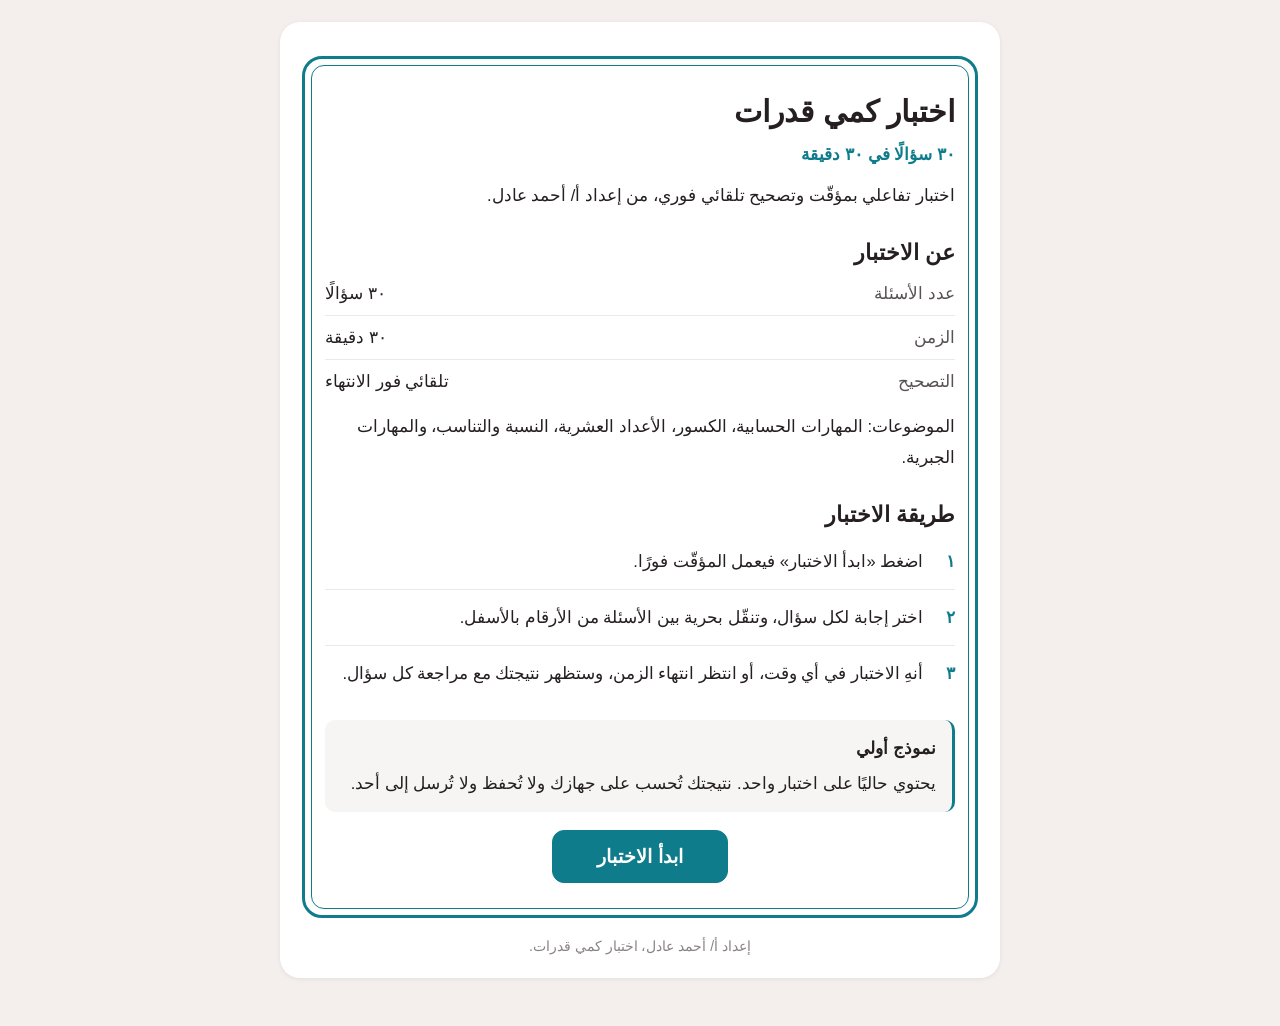
<file: qudrat-test/index.html>
<!DOCTYPE html>
<html lang="ar" dir="rtl">
<head>
<meta charset="UTF-8">
<meta name="viewport" content="width=device-width, initial-scale=1.0, viewport-fit=cover">
<title>اختبار كمي قدرات</title>
<meta name="description" content="اختبار تفاعلي بمؤقّت وتصحيح تلقائي فوري، من إعداد أ/ أحمد عادل.">
<meta property="og:title" content="اختبار كمي قدرات">
<meta property="og:description" content="اختبار تفاعلي بمؤقّت وتصحيح تلقائي فوري، من إعداد أ/ أحمد عادل.">
<style>

html { direction: rtl; }
body {
  margin: 0; background: #f4efec; color: #251f21;
  font-family: 'Segoe UI', Tahoma, 'Noto Kufi Arabic', Arial, sans-serif;
  font-size: 16.5px; -webkit-text-size-adjust: 100%;
}
.qd-page { max-width: 720px; margin: 0 auto; padding: 22px 14px 48px; }
.qd-card { background: #fff; border-radius: 20px; padding: 30px 22px 24px; box-shadow: 0 1px 4px rgba(37,31,33,.08); }
.qd-title { font-size: 30px; font-weight: 700; margin: 4px 0 10px; line-height: 1.5; }
.qd-factline { color: #0e7c8b; font-weight: 600; font-size: 17px; margin: 0 0 14px; }
.qd-intro { line-height: 2; margin: 0 0 4px; }
.qd-h2 { font-size: 22px; font-weight: 700; margin: 28px 0 6px; }
.qd-factrow { display: flex; justify-content: space-between; gap: 14px; padding: 12px 0; border-top: 1px solid #eae9ea; }
.qd-factrow:first-child { border-top: none; }
.qd-factrow .qd-fl { color: #585254; }
.qd-note { background: #f7f5f4; border-right: 3px solid #0e7c8b; border-radius: 10px; padding: 12px 16px; line-height: 2; margin-top: 18px; }
.qd-note b { display: block; margin-bottom: 2px; }
.qd-footer { text-align: center; color: #8a8386; font-size: 14px; margin-top: 20px; }
.qd-score-head { margin-bottom: 4px; }

.qd-frame {
  position: relative;
  border: 3px solid #0e7c8b;
  border-radius: 20px;
  padding: 26px 20px;
  margin: 4px 0 16px;
}
.qd-frame::before {
  content: "";
  position: absolute;
  inset: 6px;
  border: 1.5px solid #0e7c8b;
  border-radius: 13px;
  pointer-events: none;
}
.qd-topics { margin: 8px 0 0; line-height: 1.9; }
.qd-startrow { display: flex; justify-content: center; margin: 18px 0 6px; }
.qd-btn {
  font: inherit;
  font-weight: 600;
  border-radius: 12px;
  border: 1.5px solid #0e7c8b;
  padding: 12px 22px;
  min-height: 48px;
  cursor: pointer;
  background: #fff;
  color: #0e7c8b;
}
.qd-btn:disabled { opacity: 0.4; cursor: default; }
.qd-primary { background: #0e7c8b; color: #fff; }
.qd-ghost { background: transparent; color: #0e7c8b; }
.qd-big { font-size: 19px; padding: 14px 44px; }
.qd-compact { min-height: 40px; padding: 8px 14px; font-size: 14px; }
.qd-bar {
  display: flex;
  align-items: center;
  justify-content: space-between;
  gap: 12px;
  flex-wrap: wrap;
  padding-bottom: 12px;
}
.qd-timer {
  font-size: 26px;
  font-weight: 700;
  color: #0e7c8b;
  font-variant-numeric: tabular-nums;
}
.qd-low { color: #ed313e; }
.qd-progress { font-weight: 600; }
.qd-track { height: 8px; border-radius: 4px; background: #eae9ea; overflow: hidden; margin-bottom: 18px; }
.qd-fill { height: 100%; background: #0e7c8b; transition: width 0.3s ease; }
.qd-qcard { margin-bottom: 16px; }
.qd-qhead { display: flex; justify-content: flex-start; margin-bottom: 6px; }
.qd-badge {
  display: inline-flex;
  align-items: center;
  justify-content: center;
  min-width: 38px;
  height: 38px;
  padding: 0 6px;
  border-radius: 50%;
  background: #0e7c8b;
  color: #fff;
  font-weight: 700;
  font-size: 17px;
}
.qd-badge.qd-small { min-width: 30px; height: 30px; font-size: 14px; }
.qd-stem { font-size: 19px; font-weight: 600; line-height: 2; margin: 8px 0 16px; }
.qd-rstem { font-size: 16px; font-weight: 500; margin: 6px 0 10px; }
.qd-opts { display: grid; gap: 10px; grid-template-columns: 1fr; }
@media (min-width: 560px) {
  .qd-opts { grid-template-columns: 1fr 1fr; }
}
.qd-opt {
  display: flex;
  align-items: center;
  gap: 10px;
  min-height: 52px;
  padding: 10px 14px;
  border: 1.5px solid #eae9ea;
  border-radius: 12px;
  background: #fff;
  font: inherit;
  font-size: 17px;
  text-align: start;
  cursor: pointer;
}
.qd-opt:hover { border-color: #0e7c8b; }
.qd-sel { border-color: #0e7c8b; background: #e6f3f4; box-shadow: inset 0 0 0 1px #0e7c8b; }
.qd-letter { color: #0e7c8b; font-weight: 700; white-space: nowrap; }
.qd-optval { flex: 1; text-align: right; }
.qd-review .qd-opt { cursor: default; }
.qd-review .qd-opt:hover { border-color: #eae9ea; }
.qd-review .qd-correct:hover { border-color: #0e7c8b; }
.qd-review .qd-wrong:hover { border-color: #ed313e; }
.qd-correct { border-color: #0e7c8b !important; background: #e6f3f4; }
.qd-wrong { border-color: #ed313e !important; background: #fdecec; }
.qd-mark { font-weight: 700; font-size: 18px; }
.qd-mok { color: #0e7c8b; }
.qd-mbad { color: #ed313e; }
.qd-nav { display: flex; justify-content: space-between; gap: 12px; margin: 6px 0 4px; }
.qd-grid {
  display: grid;
  grid-template-columns: repeat(auto-fill, minmax(46px, 1fr));
  gap: 8px;
  margin-top: 16px;
}
.qd-gbtn {
  min-height: 44px;
  border-radius: 10px;
  border: 1.5px solid #eae9ea;
  background: #fff;
  font: inherit;
  font-weight: 600;
  cursor: pointer;
}
.qd-gbtn.qd-done { background: #0e7c8b; color: #fff; border-color: #0e7c8b; }
.qd-gbtn.qd-cur { outline: 2.5px solid #0e7c8b; outline-offset: 1px; }
.qd-overlay {
  position: fixed;
  inset: 0;
  background: rgba(37, 31, 33, 0.4);
  display: flex;
  align-items: center;
  justify-content: center;
  padding: 24px;
  z-index: 50;
}
.qd-dialog {
  background: #fff;
  border-radius: 16px;
  border: 2px solid #0e7c8b;
  padding: 24px;
  max-width: 420px;
  width: 100%;
}
.qd-dlgt { font-size: 20px; font-weight: 700; margin: 0 0 8px; }
.qd-dlg { line-height: 1.9; margin: 0 0 18px; }
.qd-dlgb { display: flex; gap: 10px; flex-wrap: wrap; }
.qd-score { text-align: center; margin: 10px 0 16px; }
.qd-scorebig { font-size: 52px; font-weight: 700; color: #0e7c8b; line-height: 1.1; }
.qd-of { font-size: 24px; color: #585254; }
.qd-pct { font-size: 22px; font-weight: 600; color: #0e7c8b; }
.qd-stats { display: grid; grid-template-columns: repeat(3, 1fr); gap: 10px; margin-bottom: 8px; }
.qd-stat {
  border: 1.5px solid #eae9ea;
  border-radius: 12px;
  padding: 12px 8px;
  text-align: center;
  display: flex;
  flex-direction: column;
  gap: 2px;
}
.qd-statn { font-size: 24px; font-weight: 700; }
.qd-statl { font-size: 13px; color: #585254; }
.qd-ok .qd-statn { color: #0e7c8b; }
.qd-bad .qd-statn { color: #ed313e; }
.qd-rq { border-top: 1px solid #eae9ea; padding: 14px 0; }
.qd-rqhead { display: flex; align-items: center; gap: 10px; }
.qd-chip { font-size: 13px; font-weight: 600; color: #585254; border: 1px solid #eae9ea; border-radius: 999px; padding: 3px 12px; }
.qd-chipok { color: #0e7c8b; border-color: #0e7c8b; }
.qd-chipbad { color: #ed313e; border-color: #ed313e; }
.qd-frac {
  display: inline-flex;
  flex-direction: column;
  align-items: center;
  vertical-align: -0.6em;
  margin: 0 0.2em;
  line-height: 1.3;
  font-size: 0.92em;
}
.qd-fn { border-bottom: 1.6px solid currentColor; padding: 0 0.3em; }
.qd-fd { padding: 0 0.3em; }
.qd-sup { font-size: 0.7em; }
.qd-root { display: inline-flex; align-items: flex-start; white-space: nowrap; }
.qd-ri { font-size: 0.72em; margin-inline-start: 0.1em; margin-top: -0.62em; }
.qd-rz { position: relative; display: inline-block; padding-inline-start: 0.72em; }
.qd-rsvg { position: absolute; top: 0.02em; inset-inline-end: 0; width: 100%; height: 1.05em; }
.qd-rb { display: inline-block; padding-top: 0.22em; }
.qd-steps { margin-top: 6px; }
.qd-step { display: flex; gap: 12px; padding: 12px 0; border-top: 1px solid #eae9ea; line-height: 1.9; }
.qd-step:first-child { border-top: none; }
.qd-stepn { color: #0e7c8b; font-weight: 700; min-width: 1.2em; }

</style>
</head>
<body>
<div class="qd-page"><div class="qd-card" id="app"></div></div>
<script>

const QUESTIONS = [{"n": 1, "stem": "إذا كان <span class=\"qd-supw\">س<sup class=\"qd-sup\">٢</sup></span> = ٣٢٤ فإن قيمة س تساوي:", "opts": ["١٦", "١٧", "١٨", "١٩"], "correct": 2}, {"n": 2, "stem": "<span class=\"qd-root\"><sup class=\"qd-ri\">٣</sup><span class=\"qd-rz\"><svg class=\"qd-rsvg\" viewBox=\"0 0 100 30\" preserveAspectRatio=\"none\" aria-hidden=\"true\"><path d=\"M2 5 H94 L92 12 L86 29 L79 16\" fill=\"none\" stroke=\"currentColor\" stroke-width=\"2.4\" stroke-linecap=\"round\" stroke-linejoin=\"round\" vector-effect=\"non-scaling-stroke\"/></svg><span class=\"qd-rb\">٣٤٣</span></span></span> =", "opts": ["٥", "٦", "٧", "٩"], "correct": 2}, {"n": 3, "stem": "أي الأعداد التالية يقبل القسمة على ٣؟", "opts": ["٢٢١٦", "٥٥٢٨", "٢١٣٩", "٤١٣٥"], "correct": 2}, {"n": 4, "stem": "أي الأعداد التالية يقبل القسمة على ٤؟", "opts": ["٧٣١٦", "٥٥٣٧", "١٣١٨", "٥٥٢٦"], "correct": 0}, {"n": 5, "stem": "مصنع ينتج ٤ أنواع من العصير بالترتيب (فراولة، مانجو، تفاح، أناناس)، فما نوع العلبة رقم ١١٥؟", "opts": ["فراولة", "مانجو", "تفاح", "أناناس"], "correct": 2}, {"n": 6, "stem": "أي الأعداد التالية يقبل القسمة على ١١؟", "opts": ["٨٥٥٧", "٦٥٤٥", "٧٣١٢", "٩٨٩٨"], "correct": 1}, {"n": 7, "stem": "سلّم يمكن عدّه ثلاثة ثلاثة دون باقٍ، وخمسة خمسة دون باقٍ، وستة ستة دون باقٍ، فما أقل عدد من درجاته؟", "opts": ["٢٠", "٣٠", "٤٠", "٦٠"], "correct": 1}, {"n": 8, "stem": "عدد الأعداد الأولية من ١ إلى ٣٠ هو:", "opts": ["٨", "٩", "١٠", "١١"], "correct": 2}, {"n": 9, "stem": "أي الأعداد التالية عدد أولي؟", "opts": ["١٠١", "١٠٢", "١٠٥", "١١١"], "correct": 0}, {"n": 10, "stem": "<span class=\"qd-frac\"><span class=\"qd-fn\">٢</span><span class=\"qd-fd\">٩</span></span> + <span class=\"qd-frac\"><span class=\"qd-fn\">٥</span><span class=\"qd-fd\">٩</span></span> =", "opts": ["<span class=\"qd-frac\"><span class=\"qd-fn\">٧</span><span class=\"qd-fd\">١٨</span></span>", "<span class=\"qd-frac\"><span class=\"qd-fn\">٧</span><span class=\"qd-fd\">٩</span></span>", "<span class=\"qd-frac\"><span class=\"qd-fn\">٣</span><span class=\"qd-fd\">٩</span></span>", "<span class=\"qd-frac\"><span class=\"qd-fn\">١</span><span class=\"qd-fd\">٩</span></span>"], "correct": 1}, {"n": 11, "stem": "يقضي ماجد ثلث يومه في النوم وربع يومه في الدراسة، فما الكسر الذي يقضيه في باقي اليوم؟", "opts": ["<span class=\"qd-frac\"><span class=\"qd-fn\">٢</span><span class=\"qd-fd\">٧</span></span>", "<span class=\"qd-frac\"><span class=\"qd-fn\">٥</span><span class=\"qd-fd\">٧</span></span>", "<span class=\"qd-frac\"><span class=\"qd-fn\">٥</span><span class=\"qd-fd\">١٢</span></span>", "<span class=\"qd-frac\"><span class=\"qd-fn\">٧</span><span class=\"qd-fd\">١٢</span></span>"], "correct": 2}, {"n": 12, "stem": "العدد الكسري <span class=\"qd-frac\"><span class=\"qd-fn\">٣</span><span class=\"qd-fd\">٤</span></span> ٢ يساوي:", "opts": ["<span class=\"qd-frac\"><span class=\"qd-fn\">٦</span><span class=\"qd-fd\">٤</span></span>", "<span class=\"qd-frac\"><span class=\"qd-fn\">٨</span><span class=\"qd-fd\">٤</span></span>", "<span class=\"qd-frac\"><span class=\"qd-fn\">٩</span><span class=\"qd-fd\">٤</span></span>", "<span class=\"qd-frac\"><span class=\"qd-fn\">١١</span><span class=\"qd-fd\">٤</span></span>"], "correct": 3}, {"n": 13, "stem": "٢٫٨ + ٣٫٢٣١ =", "opts": ["٣٫٥١١", "٥٫٥١١", "٦٫٠٣١", "٦٫٣١"], "correct": 2}, {"n": 14, "stem": "أقرب عدد إلى ٦٫٧ هو:", "opts": ["٦٫٦٩", "٦٫٨", "٦٫٦", "٦٫٧٤"], "correct": 0}, {"n": 15, "stem": "الكسر <span class=\"qd-frac\"><span class=\"qd-fn\">٥</span><span class=\"qd-fd\">٨</span></span> يساوي:", "opts": ["٠٫٥٨", "٠٫٦٢٥", "٠٫٨٥", "٠٫١٢٥"], "correct": 1}, {"n": 16, "stem": "٦٫٣٥ × ١٠٠ =", "opts": ["٦٣٫٥", "٦٣٥", "٦٣٥٠", "٠٫٦٣٥"], "correct": 1}, {"n": 17, "stem": "اشترى أحمد ٥ أقلام بمبلغ ٤٥ ريالًا، فكم قلمًا يشتري بمبلغ ٨١ ريالًا؟", "opts": ["٧", "٨", "٩", "١٠"], "correct": 2}, {"n": 18, "stem": "دلو سعته ٠٫٠٣ <span class=\"qd-supw\">م<sup class=\"qd-sup\">٣</sup></span> يُستخدم لملء إناء سعته ١٢ <span class=\"qd-supw\">م<sup class=\"qd-sup\">٣</sup></span>، كم مرة يجب ملء الدلو لملء الإناء؟", "opts": ["٤ مرات", "٤٠ مرة", "٤٠٠ مرة", "٤٠٠٠ مرة"], "correct": 2}, {"n": 19, "stem": "ينهي ٥٦ عاملًا مشروعًا في ٣ أيام، فكم عاملًا يلزم لإنهاء المشروع نفسه في يومين؟", "opts": ["٧٢", "٨٤", "٩٠", "٩٦"], "correct": 1}, {"n": 20, "stem": "٤ بقرات تنتج ٤ علب حليب في ٤ أيام، فكم يومًا تحتاج ٨ بقرات لإنتاج ٨ علب؟", "opts": ["٣", "٤", "٥", "٦"], "correct": 1}, {"n": 21, "stem": "حفل به ٤٨ مدعوًّا، وكانت نسبة الرجال إلى النساء ٥:٣، فكم عدد الرجال في الحفل؟", "opts": ["٢٥", "٣٠", "١٨", "١٥"], "correct": 1}, {"n": 22, "stem": "إذا كان ثمن ٣ أثواب ٢٤٠ ريالًا، فإن ثمن ٨ أثواب يساوي:", "opts": ["٤٦٠ ريالًا", "٦٣٠ ريالًا", "٦٤٠ ريالًا", "٦١٠ ريالًا"], "correct": 2}, {"n": 23, "stem": "النسبة بين قياسات زوايا مثلث هي ٢:٣:٤، فما قياس أصغر زاوية؟", "opts": ["١٠°", "٢٠°", "٤٠°", "٦٠°"], "correct": 2}, {"n": 24, "stem": "١٥ + <bdo dir=\"ltr\">(١٢-)</bdo> =", "opts": ["٣", "<bdo dir=\"ltr\">٣-</bdo>", "٢٧", "<bdo dir=\"ltr\">٢٧-</bdo>"], "correct": 0}, {"n": 25, "stem": "قارن بين:<br>القيمة الأولى: <span class=\"qd-supw\"><bdo dir=\"ltr\">(٢-)</bdo><sup class=\"qd-sup\">٦</sup></span> ، القيمة الثانية: <span class=\"qd-supw\"><bdo dir=\"ltr\">(٢-)</bdo><sup class=\"qd-sup\">٩</sup></span>", "opts": ["القيمة الأولى أكبر", "القيمة الثانية أكبر", "القيمتان متساويتان", "المعطيات غير كافية"], "correct": 0}, {"n": 26, "stem": "<bdo dir=\"ltr\">(٥-)</bdo> × <bdo dir=\"ltr\">(٢-)</bdo> =", "opts": ["١٠", "<bdo dir=\"ltr\">١٠-</bdo>", "٧", "<bdo dir=\"ltr\">٧-</bdo>"], "correct": 0}, {"n": 27, "stem": "٩ × <bdo dir=\"ltr\">(٦-)</bdo> =", "opts": ["٥٤", "<bdo dir=\"ltr\">٥٤-</bdo>", "١٥", "<bdo dir=\"ltr\">١٥-</bdo>"], "correct": 1}, {"n": 28, "stem": "<bdo dir=\"ltr\">(٤٢-)</bdo> ÷ ٦ =", "opts": ["<bdo dir=\"ltr\">٧-</bdo>", "٧", "<bdo dir=\"ltr\">٨-</bdo>", "٨"], "correct": 0}, {"n": 29, "stem": "<bdo dir=\"ltr\">(٤٥-)</bdo> ÷ <bdo dir=\"ltr\">(٩-)</bdo> =", "opts": ["<bdo dir=\"ltr\">٥-</bdo>", "٥", "<bdo dir=\"ltr\">٦-</bdo>", "٦"], "correct": 1}, {"n": 30, "stem": "٢٫٥ × ٠٫٤ =", "opts": ["١", "٠٫١", "١٠", "١٠٠"], "correct": 0}];
const TOTAL_SECONDS = 30 * 60;
const LETTERS = ['أ', 'ب', 'ج', 'د'];
const AR_DIGITS = '٠١٢٣٤٥٦٧٨٩';
const toAr = (v) => String(v).replace(/[0-9]/g, (d) => AR_DIGITS[Number(d)]);
const fmtTime = (s) => toAr(Math.floor(s / 60)) + ':' + toAr(String(s % 60).padStart(2, '0'));

let screen = 'intro';
let current = 0;
let answers = [];
let remaining = TOTAL_SECONDS;
let confirming = false;
let timerId = null;

const app = document.getElementById('app');

function start() {
  answers = QUESTIONS.map(() => null);
  current = 0;
  remaining = TOTAL_SECONDS;
  confirming = false;
  screen = 'quiz';
  render();
  if (timerId) clearInterval(timerId);
  timerId = setInterval(() => {
    remaining = Math.max(0, remaining - 1);
    const t = document.getElementById('qd-timer');
    if (t) {
      t.textContent = fmtTime(remaining);
      t.classList.toggle('qd-low', remaining <= 300);
    }
    if (remaining === 0) finish();
  }, 1000);
}

function finish() {
  if (timerId) { clearInterval(timerId); timerId = null; }
  confirming = false;
  screen = 'result';
  render();
}

function introHtml() {
  return `
  <div class="qd-frame">
    <h1 class="qd-title">اختبار كمي قدرات</h1>
    <p class="qd-factline">${toAr(QUESTIONS.length)} سؤالًا في ${toAr(30)} دقيقة</p>
    <p class="qd-intro">اختبار تفاعلي بمؤقّت وتصحيح تلقائي فوري، من إعداد أ/ أحمد عادل.</p>
    <h2 class="qd-h2">عن الاختبار</h2>
    <div class="qd-facts">
      <div class="qd-factrow"><span class="qd-fl">عدد الأسئلة</span><span>${toAr(QUESTIONS.length)} سؤالًا</span></div>
      <div class="qd-factrow"><span class="qd-fl">الزمن</span><span>${toAr(30)} دقيقة</span></div>
      <div class="qd-factrow"><span class="qd-fl">التصحيح</span><span>تلقائي فور الانتهاء</span></div>
    </div>
    <p class="qd-topics">الموضوعات: المهارات الحسابية، الكسور، الأعداد العشرية، النسبة والتناسب، والمهارات الجبرية.</p>
    <h2 class="qd-h2">طريقة الاختبار</h2>
    <div class="qd-steps">
      <div class="qd-step"><span class="qd-stepn">${toAr(1)}</span><span>اضغط «ابدأ الاختبار» فيعمل المؤقّت فورًا.</span></div>
      <div class="qd-step"><span class="qd-stepn">${toAr(2)}</span><span>اختر إجابة لكل سؤال، وتنقّل بحرية بين الأسئلة من الأرقام بالأسفل.</span></div>
      <div class="qd-step"><span class="qd-stepn">${toAr(3)}</span><span>أنهِ الاختبار في أي وقت، أو انتظر انتهاء الزمن، وستظهر نتيجتك مع مراجعة كل سؤال.</span></div>
    </div>
    <div class="qd-note"><b>نموذج أولي</b>يحتوي حاليًا على اختبار واحد. نتيجتك تُحسب على جهازك ولا تُحفظ ولا تُرسل إلى أحد.</div>
    <div class="qd-startrow"><button type="button" class="qd-btn qd-primary qd-big" onclick="start()">ابدأ الاختبار</button></div>
  </div>
  <div class="qd-footer">إعداد أ/ أحمد عادل، اختبار كمي قدرات.</div>`;
}

function quizHtml() {
  const q = QUESTIONS[current];
  const answered = answers.filter((a) => a !== null).length;
  const opts = q.opts.map((o, i) => `
    <button type="button" class="qd-opt${answers[current] === i ? ' qd-sel' : ''}" onclick="choose(${i})">
      <span class="qd-letter">(${LETTERS[i]})</span>
      <span class="qd-optval">${o}</span>
    </button>`).join('');
  const grid = QUESTIONS.map((qq, i) => `
    <button type="button" class="qd-gbtn${answers[i] !== null ? ' qd-done' : ''}${i === current ? ' qd-cur' : ''}" onclick="goTo(${i})">${toAr(qq.n)}</button>`).join('');
  const overlay = confirming ? `
    <div class="qd-overlay" role="dialog" aria-modal="true">
      <div class="qd-dialog">
        <p class="qd-dlgt">إنهاء الاختبار؟</p>
        <p class="qd-dlg">أجبت عن ${toAr(answered)} من ${toAr(QUESTIONS.length)} سؤالًا. سيُصحَّح الاختبار فورًا وتظهر نتيجتك.</p>
        <div class="qd-dlgb">
          <button type="button" class="qd-btn qd-primary" onclick="finish()">إنهاء والتصحيح</button>
          <button type="button" class="qd-btn qd-ghost" onclick="confirming=false;render()">متابعة الحل</button>
        </div>
      </div>
    </div>` : '';
  return `
  <div class="qd-frame">
    <div class="qd-bar">
      <span class="qd-timer${remaining <= 300 ? ' qd-low' : ''}" id="qd-timer">${fmtTime(remaining)}</span>
      <span class="qd-progress">سؤال ${toAr(current + 1)} من ${toAr(QUESTIONS.length)}</span>
      <button type="button" class="qd-btn qd-ghost qd-compact" onclick="confirming=true;render()">إنهاء والتصحيح</button>
    </div>
    <div class="qd-track"><div class="qd-fill" style="width:${(answered / QUESTIONS.length) * 100}%"></div></div>
    <div class="qd-qcard">
      <div class="qd-qhead"><span class="qd-badge">${toAr(q.n)}</span></div>
      <div class="qd-stem">${q.stem}</div>
      <div class="qd-opts">${opts}</div>
    </div>
    <div class="qd-nav">
      <button type="button" class="qd-btn qd-ghost" ${current === 0 ? 'disabled' : ''} onclick="goTo(${current - 1})">السابق</button>
      ${current < QUESTIONS.length - 1
        ? `<button type="button" class="qd-btn qd-primary" onclick="goTo(${current + 1})">التالي</button>`
        : `<button type="button" class="qd-btn qd-primary" onclick="confirming=true;render()">إنهاء الاختبار</button>`}
    </div>
    <div class="qd-grid" aria-label="الانتقال إلى سؤال">${grid}</div>
    ${overlay}
  </div>`;
}

function resultHtml() {
  const answered = answers.filter((a) => a !== null).length;
  const score = QUESTIONS.reduce((s, q, i) => (answers[i] === q.correct ? s + 1 : s), 0);
  const wrong = answered - score;
  const skipped = QUESTIONS.length - answered;
  const used = TOTAL_SECONDS - remaining;
  const pct = Math.round((score / QUESTIONS.length) * 100);
  const verdict = pct >= 80 ? 'ممتاز! نتيجة رائعة.' : pct >= 50 ? 'جيد. راجع الأسئلة الخاطئة بالأسفل.' : 'تحتاج مزيدًا من التدريب. راجع الإجابات الصحيحة بالأسفل.';
  const review = QUESTIONS.map((q, i) => {
    const a = answers[i];
    const state = a === null ? 'بدون إجابة' : a === q.correct ? 'صحيحة' : 'خاطئة';
    const chipCls = a !== null && a === q.correct ? ' qd-chipok' : a === null ? '' : ' qd-chipbad';
    const opts = q.opts.map((o, j) => {
      const cls = j === q.correct ? 'qd-correct' : a === j ? 'qd-wrong' : '';
      const mark = j === q.correct ? '<span class="qd-mark qd-mok">✓</span>'
                 : a === j && j !== q.correct ? '<span class="qd-mark qd-mbad">✗</span>' : '';
      return `<div class="qd-opt qd-ro ${cls}"><span class="qd-letter">(${LETTERS[j]})</span><span class="qd-optval">${o}</span>${mark}</div>`;
    }).join('');
    return `<div class="qd-rq">
      <div class="qd-rqhead"><span class="qd-badge qd-small">${toAr(q.n)}</span><span class="qd-chip${chipCls}">${state}</span></div>
      <div class="qd-stem qd-rstem">${q.stem}</div>
      <div class="qd-opts qd-review">${opts}</div>
    </div>`;
  }).join('');
  return `
  <div class="qd-frame">
    <h1 class="qd-title qd-score-head">نتيجتك</h1>
    <p class="qd-factline">الزمن المستغرق: ${fmtTime(used)}</p>
    <p class="qd-intro">${verdict}</p>
    <div class="qd-score">
      <div class="qd-scorebig">${toAr(score)}<span class="qd-of"> / ${toAr(QUESTIONS.length)}</span></div>
      <div class="qd-pct">${toAr(pct)}٪</div>
    </div>
    <div class="qd-stats">
      <div class="qd-stat qd-ok"><span class="qd-statn">${toAr(score)}</span><span class="qd-statl">إجابة صحيحة</span></div>
      <div class="qd-stat qd-bad"><span class="qd-statn">${toAr(wrong)}</span><span class="qd-statl">إجابة خاطئة</span></div>
      <div class="qd-stat"><span class="qd-statn">${toAr(skipped)}</span><span class="qd-statl">بدون إجابة</span></div>
    </div>
    <div class="qd-startrow"><button type="button" class="qd-btn qd-primary qd-big" onclick="start()">إعادة الاختبار</button></div>
    <h2 class="qd-h2">مراجعة الإجابات</h2>
    ${review}
  </div>
  <div class="qd-footer">إعداد أ/ أحمد عادل، اختبار كمي قدرات.</div>`;
}

function choose(i) { answers[current] = i; render(); }
function goTo(i) { if (i >= 0 && i < QUESTIONS.length) { current = i; render(); } }

function render() {
  app.innerHTML = screen === 'intro' ? introHtml() : screen === 'quiz' ? quizHtml() : resultHtml();
  window.scrollTo(0, 0);
}
render();

</script>
</body>
</html>
</file>
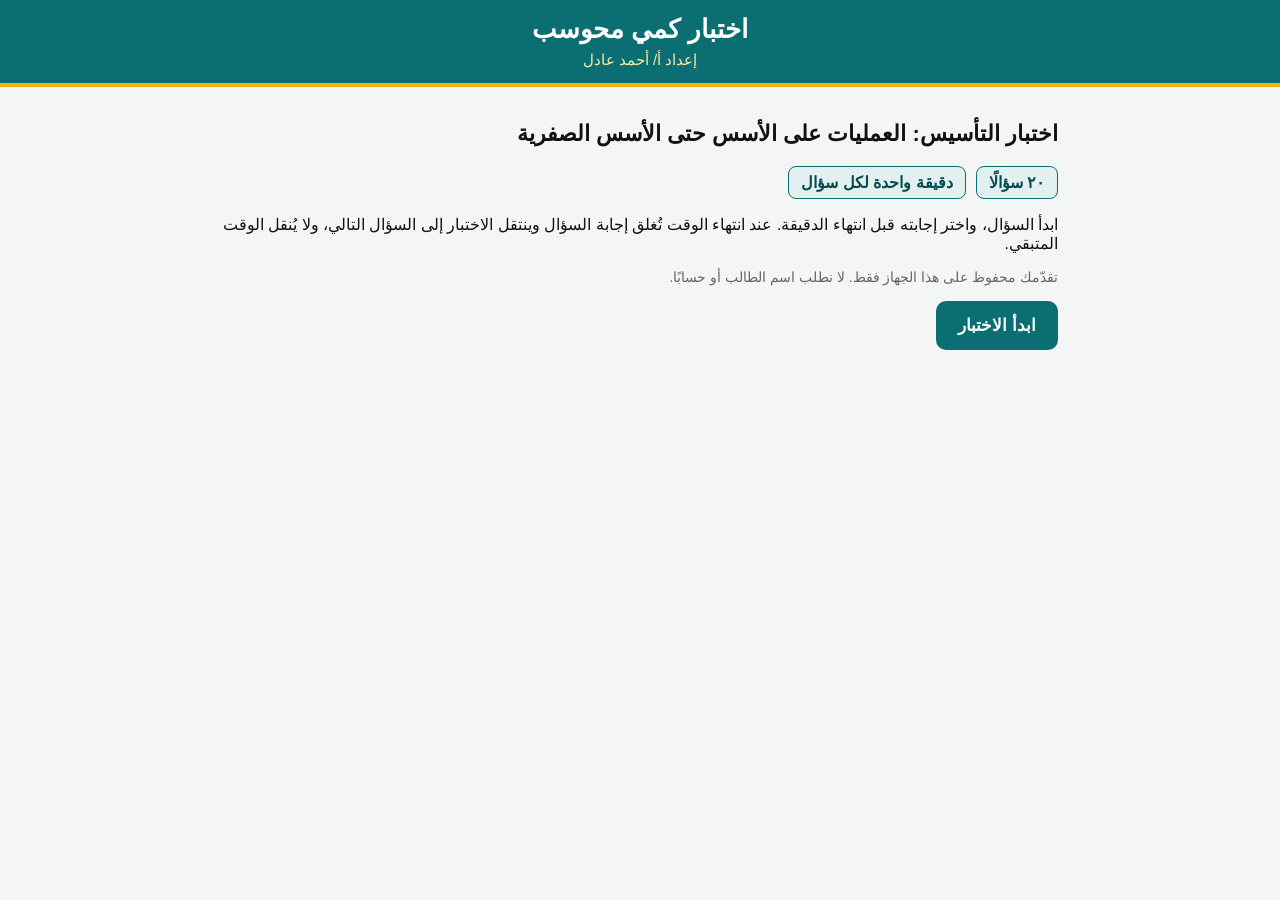
<file: usus/index.html>
<!doctype html>
<html lang="ar" dir="rtl">
<head>
<meta charset="utf-8">
<meta name="viewport" content="width=device-width, initial-scale=1">
<title>اختبار كمي محوسب | إعداد أ/ أحمد عادل</title>
<link rel="stylesheet" href="style.css">
</head>
<body>
<header>
  <h1>اختبار كمي محوسب</h1>
  <p class="by">إعداد أ/ أحمد عادل</p>
</header>
<main id="app"></main>
<dialog id="zoom"><img alt="السؤال مكبرًا"><form method="dialog"><button>إغلاق</button></form></dialog>
<script>window.QUESTIONS=[{"n": 1, "img": "q-01.png", "correct": 1}, {"n": 2, "img": "q-02.png", "correct": 0}, {"n": 3, "img": "q-03.png", "correct": 1}, {"n": 4, "img": "q-04.png", "correct": 2}, {"n": 5, "img": "q-05.png", "correct": 1}, {"n": 6, "img": "q-06.png", "correct": 1}, {"n": 7, "img": "q-07.png", "correct": 1}, {"n": 8, "img": "q-08.png", "correct": 3}, {"n": 9, "img": "q-09.png", "correct": 2}, {"n": 10, "img": "q-10.png", "correct": 0}, {"n": 11, "img": "q-11.png", "correct": 1}, {"n": 12, "img": "q-12.png", "correct": 3}, {"n": 13, "img": "q-13.png", "correct": 0}, {"n": 14, "img": "q-14.png", "correct": 1}, {"n": 15, "img": "q-15.png", "correct": 2}, {"n": 16, "img": "q-16.png", "correct": 3}, {"n": 17, "img": "q-17.png", "correct": 1}, {"n": 18, "img": "q-18.png", "correct": 0}, {"n": 19, "img": "q-19.png", "correct": 2}, {"n": 20, "img": "q-20.png", "correct": 3}];</script>
<script src="app.js"></script>
</body>
</html>
</file>
<file: usus/style.css>
*{box-sizing:border-box}
html,body{margin:0;padding:0}
body{font-family:Tahoma,Arial,sans-serif;background:#f4f6f6;color:#111;min-height:100vh}
header{background:#0b6e72;color:#fff;text-align:center;padding:14px 8px;border-bottom:4px solid #f2b705}
header h1{margin:0;font-size:26px}
header .by{margin:6px 0 0;font-size:15px;color:#ffe9a8}
main{max-width:860px;margin:0 auto;padding:16px 12px 40px}
h2{font-size:22px}
.facts{display:flex;gap:10px;flex-wrap:wrap;margin:10px 0}
.facts span{background:#e3f0f0;border:1px solid #0b6e72;color:#064a52;border-radius:8px;padding:6px 12px;font-weight:bold}
.muted{color:#666;font-size:14px}
.note{background:#fff8e1;border:1px solid #f2b705;border-radius:8px;padding:8px 12px}
.actions{margin-top:16px;display:flex;gap:10px;flex-wrap:wrap}
button{font-family:inherit;font-size:17px;padding:12px 20px;border-radius:10px;border:2px solid #0b6e72;background:#fff;color:#064a52;cursor:pointer}
button.primary{background:#0b6e72;color:#fff;font-weight:bold}
button:disabled{opacity:.5;cursor:default}
.bar{display:flex;justify-content:space-between;align-items:center;background:#fff;border:1px solid #ccc;border-radius:10px;padding:8px 14px;margin-bottom:10px;font-weight:bold}
.timer{font-size:22px;color:#0b6e72;font-variant-numeric:tabular-nums}
.timer.low{color:#c00}
.question-reader{background:#fff;border:1px solid #ccc;border-radius:10px;overflow:hidden;text-align:center}
img.question{width:100%;display:block}
#zoom{max-width:95vw}
#zoom img{max-width:90vw;max-height:80vh;display:block}
#zoom form{text-align:center;margin-top:8px}
.opts{display:grid;grid-template-columns:repeat(4,1fr);gap:10px;margin-top:12px}
.opts button{font-size:24px;font-weight:bold;padding:14px 0}
.opts button.selected{background:#f2b705;border-color:#b98a00;color:#111}
.score{font-size:34px;color:#0b6e72;text-align:center}
.resultrow{background:#fff;border:1px solid #ddd;border-radius:8px;padding:8px 12px;margin:6px 0}
@media (max-width:520px){
  .opts{grid-template-columns:repeat(2,1fr)}
  header h1{font-size:22px}
}
</file>
